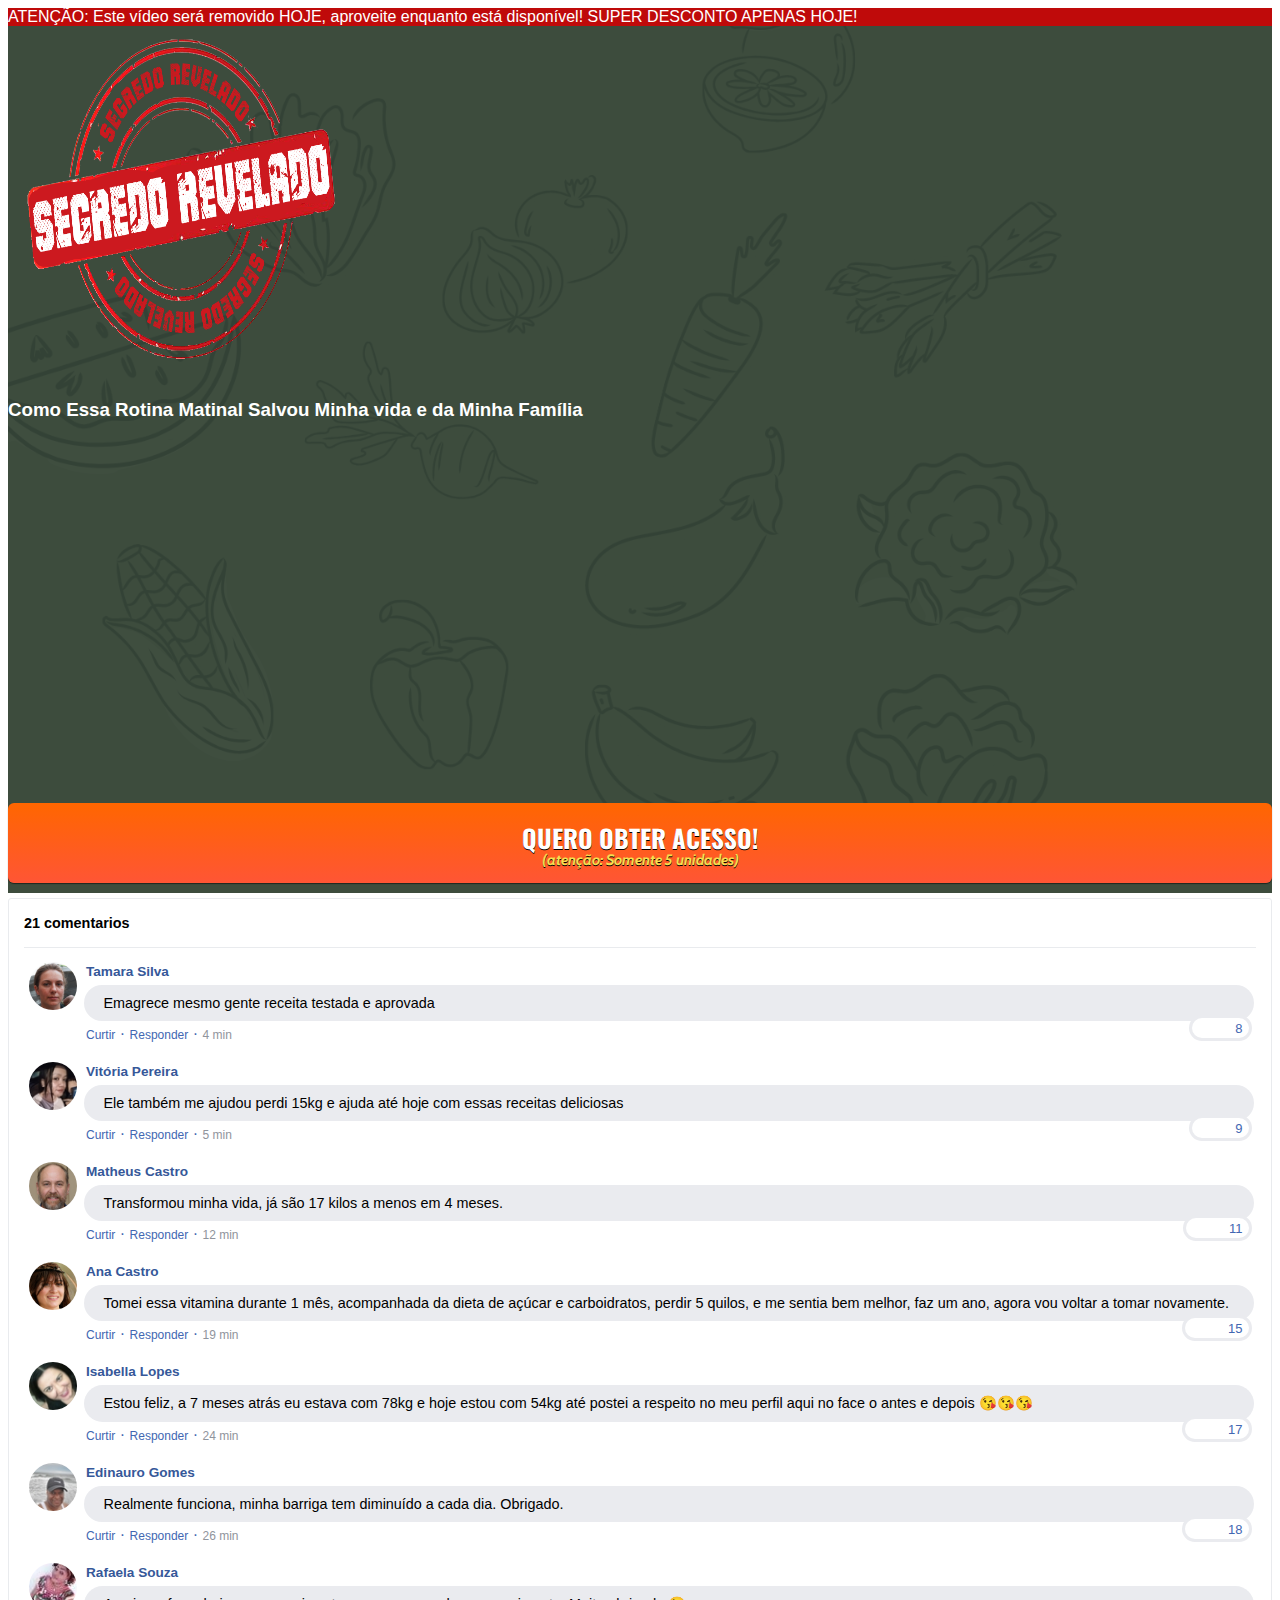
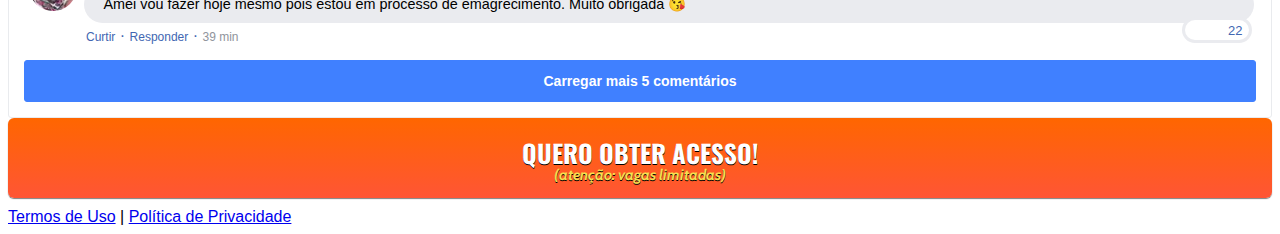
<file: index.html>
<!DOCTYPE html>
<html lang="pt-br">
  <head>
    <meta charset="utf-8">
    <meta name="viewport" content="width=device-width, initial-scale=1, shrink-to-fit=no">

    <link rel="stylesheet" href="https://stackpath.bootstrapcdn.com/bootstrap/4.1.3/css/bootstrap.min.css" integrity="sha384-MCw98/SFnGE8fJT3GXwEOngsV7Zt27NXFoaoApmYm81iuXoPkFOJwJ8ERdknLPMO" crossorigin="anonymous">

    <link rel="preconnect" href="https://fonts.googleapis.com">
    <link rel="preconnect" href="https://fonts.gstatic.com" crossorigin>
    <link href="https://fonts.googleapis.com/css2?family=Cabin:ital,wght@0,400;0,500;0,600;0,700;1,400;1,500;1,600;1,700&family=Dosis:wght@200;300;400;500;600;700;800&family=Oswald:wght@200;300;400;500;600;700&family=Signika:wght@300;400;500;600;700&display=swap" rel="stylesheet">

    <link rel="stylesheet" href="./assets/css/com.css">

    <!-- Título da Página -->
    <title>Protocolo Zero Barriga</title>
    
    <style type="text/css">
      header {
        color: white;
        background-image: url("assets/img/nutri.png");
        background-color: rgba(0, 0, 0, 0.6);
        background-position: center;
        background-size: cover;
        background-attachment: fixed;
        background-blend-mode: darken;
      }
    </style>
     <style type="text/css">
      nav {
        background-color: #BF0A0A;
        color: white;
      }
      .fsec {
        background-color: #FCFCFC;
      }
      .fsec h1 {
        color: #4F5AEA;
      }
      .fsec h4 {
        color: #636E72;
      }
      .ssec {
        background-color: #EEEEEE;
      }
      .btn {
        font-size: 200%;
        font-family: 'Oswald', sans-serif;
        white-space: normal;
      }
    </style>
  </head>
  <body>
    
    <nav class="navbar justify-content-center text-center">
      <span class="lead">
        <i class="fas fa-exclamation-triangle mr-2"></i>ATENÇÃO: Este vídeo será removido HOJE, aproveite enquanto está disponível! SUPER DESCONTO APENAS HOJE!
      </span>
    </nav>

  <!-- Meta Pixel Code -->
  <script>
    !function(f,b,e,v,n,t,s)
    {if(f.fbq)return;n=f.fbq=function(){n.callMethod?
    n.callMethod.apply(n,arguments):n.queue.push(arguments)};
    if(!f._fbq)f._fbq=n;n.push=n;n.loaded=!0;n.version='2.0';
    n.queue=[];t=b.createElement(e);t.async=!0;
    t.src=v;s=b.getElementsByTagName(e)[0];
    s.parentNode.insertBefore(t,s)}(window, document,'script',
    'https://connect.facebook.net/en_US/fbevents.js');
    fbq('init', '795393808258740');
    fbq('track', 'PageView');
  </script>
  <noscript><img height="1" width="1" style="display:none"
    src="https://www.facebook.com/tr?id=795393808258740&ev=PageView&noscript=1"
  /></noscript>
  <!-- End Meta Pixel Code -->
    
  </head>
  <body>
    
    <header class="py-4">
      <div class="container">
        <div class="row justify-content-center">
          <div class="col-lg-8 text-center">
            <!-- Imagem Ultrasecreto -->
            <img class="img-fluid" src="./assets/img/revelado.png" alt="Image" height="350" width="350">

            <!-- Headline -->
            <h3 class="my-4"><b>Como Essa Rotina Matinal Salvou Minha vida e da Minha Família</b></h3>

            <!-- VSL -->
              <iframe src="https://player.vimeo.com/video/754455759?h=5d7583340c" width="640" height="360" frameborder="0" allow="autoplay; fullscreen; picture-in-picture" allowfullscreen></iframe>
              
            <!-- Botão 1 -->
            <div id="cta1" class="mt-4 d-none">
              <a href="https://go.hotmart.com/K75029942X?ap=7c92" class="a-btn" style="text-decoration: none;">
                <span class="span-btn">QUERO OBTER ACESSO!</span>
                <span class="span-btn2">(atenção: Somente 5 unidades)</span>
              </a>
            </div>
          </div>
    </div>

          </div>
        </div>
      </div>
    </header>
    </div>
       

    <section class="comments py-4">
      <div class="container">
        <div class="row justify-content-center">
          <div class="col-lg-8">
            <div class="fb-comments" style="margin-top: 5px;">
              <div class="fb-comments-header">
                <span>21 comentarios</span>
              </div>
              <div class="fb-comments-wrapper" id="2">
                <table class="fb-comments-comment">
                  <tbody>
                    <tr>
                      <td rowspan="3" class="fb-comments-comment-img"><img
                          src="./assets/img/comentarios/m2.jpeg"></td>
                      <td>
                        <font class="fb-comments-comment-name">
                          <name>Tamara Silva</name>
                        </font>
                      </td>
                    </tr>
                    <tr>
                      <td class="fb-comments-comment-text">Emagrece mesmo gente receita testada e aprovada</td>
                    </tr>
                    <tr>
                      <td class="fb-comments-comment-actions">
                        <like>Curtir</like>
                        ·
                        <reply>Responder</reply>
                        ·
                        <likes>8</likes>
                        
                        <date>4 min</date>
                      </td>
                    </tr>
                  </tbody>
                </table>
              </div>
              <div class="fb-comments-wrapper" id="3">
                <table class="fb-comments-comment">
                  <tbody>
                    <tr>
                      <td rowspan="3" class="fb-comments-comment-img"><img
                          src="./assets/img/comentarios/m4.jpeg"></td>
                      <td>
                        <font class="fb-comments-comment-name">
                          <name>Vitória Pereira</name>
                        </font>
                      </td>
                    </tr>
                    <tr>
                      <td class="fb-comments-comment-text">Ele também me ajudou perdi 15kg e ajuda até hoje com essas receitas deliciosas</td>
                    </tr>
                    <tr>
                      <td class="fb-comments-comment-actions">
                        <like>Curtir</like>
                        ·
                        <reply>Responder</reply>
                        ·
                        <likes>9</likes>
                        
                        <date>5 min</date>
                      </td>
                    </tr>
                  </tbody>
                </table>
              </div>
              <div class="fb-comments-wrapper" id="4">
                <table class="fb-comments-comment">
                  <tbody>
                    <tr>
                      <td rowspan="3" class="fb-comments-comment-img"><img
                          src="./assets/img/comentarios/h3.jpeg"></td>
                      <td>
                        <font class="fb-comments-comment-name">
                          <name>Matheus Castro</name>
                        </font>
                      </td>
                    </tr>
                    <tr>
                      <td class="fb-comments-comment-text">Transformou minha vida, já são 17 kilos a menos em 4 meses.</td>
                    </tr>
                    <tr>
                      <td class="fb-comments-comment-actions">
                        <like>Curtir</like>
                        ·
                        <reply>Responder</reply>
                        ·
                        <likes>11</likes>
                        
                        <date>12 min</date>
                      </td>
                    </tr>
                  </tbody>
                </table>
              </div>
              <div class="fb-comments-wrapper" id="5">
                <table class="fb-comments-comment">
                  <tbody>
                    <tr>
                      <td rowspan="3" class="fb-comments-comment-img"><img
                          src="./assets/img/comentarios/m5.jpeg"></td>
                      <td>
                        <font class="fb-comments-comment-name">
                          <name>Ana Castro</name>
                        </font>
                      </td>
                    </tr>
                    <tr>
                      <td class="fb-comments-comment-text">Tomei essa vitamina durante 1 mês, acompanhada da dieta de açúcar e carboidratos, perdir 5 quilos, e me sentia bem melhor, faz um ano, agora vou voltar a tomar novamente.</td>
                    </tr>
                    <tr>
                      <td class="fb-comments-comment-actions">
                        <like>Curtir</like>
                        ·
                        <reply>Responder</reply>
                        ·
                        <likes>15</likes>
                        
                        <date>19 min</date>
                      </td>
                    </tr>
                  </tbody>
                </table>
              </div>
              <div class="fb-comments-wrapper" id="6">
                <table class="fb-comments-comment">
                  <tbody>
                    <tr>
                      <td rowspan="3" class="fb-comments-comment-img"><img
                          src="./assets/img/comentarios/m6.jpeg"></td>
                      <td>
                        <font class="fb-comments-comment-name">
                          <name>Isabella Lopes</name>
                        </font>
                      </td>
                    </tr>
                    <tr>
                      <td class="fb-comments-comment-text">Estou feliz, a 7 meses atrás eu estava com 78kg e hoje estou com 54kg até postei a respeito no meu perfil aqui no face o antes e depois 😘😘😘</td>
                    </tr>
                    <tr>
                      <td class="fb-comments-comment-actions">
                        <like>Curtir</like>
                        ·
                        <reply>Responder</reply>
                        ·
                        <likes>17</likes>
                        
                        <date>24 min</date>
                      </td>
                    </tr>
                  </tbody>
                </table>
              </div>
              <div class="fb-comments-wrapper" id="7">
                <table class="fb-comments-comment">
                  <tbody>
                    <tr>
                      <td rowspan="3" class="fb-comments-comment-img"><img
                          src="./assets/img/comentarios/h1.jpeg"></td>
                      <td>
                        <font class="fb-comments-comment-name">
                          <name>Edinauro Gomes</name>
                        </font>
                      </td>
                    </tr>
                    <tr>
                      <td class="fb-comments-comment-text">Realmente funciona, minha barriga tem diminuído a cada dia. Obrigado.</td>
                    </tr>
                    <tr>
                      <td class="fb-comments-comment-actions">
                        <like>Curtir</like>
                        ·
                        <reply>Responder</reply>
                        ·
                        <likes>18</likes>
                        
                        <date>26 min</date>
                      </td>
                    </tr>
                  </tbody>
                </table>
              </div>
              <div class="fb-comments-wrapper" id="9">
                <table class="fb-comments-comment">
                  <tbody>
                    <tr>
                      <td rowspan="3" class="fb-comments-comment-img"><img
                          src="./assets/img/comentarios/m11.jpeg">
                      </td>
                      <td>
                        <font class="fb-comments-comment-name">
                          <name>Rafaela Souza</name>
                        </font>
                      </td>
                    </tr>
                    <tr>
                      <td class="fb-comments-comment-text">Amei vou fazer hoje mesmo pois estou em processo de emagrecimento. Muito obrigada 😘</td>
                    </tr>
                    <tr>
                      <td class="fb-comments-comment-actions">
                        <like>Curtir</like>
                        ·
                        <reply>Responder</reply>
                        ·
                        <likes>22</likes>
                        
                        <date>39 min</date>
                      </td>
                    </tr>
                  </tbody>
                </table>
              </div>
              <button class="fb-comments-loadmore" onclick="javascript:loadMore();">Carregar mais 5 comentários</button>
              <div style="display:none" id="more">
                <div class="fb-comments-wrapper">
                  <table class="fb-comments-comment" id="10">
                    <tbody>
                      <tr>
                        <td rowspan="3" class="fb-comments-comment-img"><img
                            src="./assets/img/comentarios/m12.jpeg">
                        </td>
                        <td>
                          <font class="fb-comments-comment-name">
                            <name>Ana Sofia</name>
                          </font>
                        </td>
                      </tr>
                      <tr>
                        <td class="fb-comments-comment-text">Maravilhosa melhor de todas fez 7dias tomando e 7 klos já conseguir eliminar tô muito feliz obrigado 😍😍😍</td>
                      </tr>
                      <tr>
                        <td class="fb-comments-comment-actions">
                          <like>Curtir</like>
                          ·
                          <reply>Responder</reply>
                          ·
                          <likes>41</likes>
                          
                          <date>1 h</date>
                        </td>
                      </tr>
                    </tbody>
                  </table>
                </div>
                <div class="fb-comments-wrapper" id="11">
                  <table class="fb-comments-comment">
                    <tbody>
                      <tr>
                        <td rowspan="3" class="fb-comments-comment-img"><img
                            src="./assets/img/comentarios/m15.jpeg">
                        </td>
                        <td>
                          <font class="fb-comments-comment-name">
                            <name>Laura Flores</name>
                          </font>
                        </td>
                      </tr>
                      <tr>
                        <td class="fb-comments-comment-text">Eu já estou tomando, já eliminei 7 kls, já fez muita diferença, minhas roupas estavam todas apertadas,  ágora já estão largas, estou num pós operatório de coluna por isso engordei muito 15 Kg, estava sentindo muita dor agora amenizou muito depois que emagreci já consigo andar mais q antes 🙏🙏🙏🙏🙏🙏</td>
                      </tr>
                      <tr>
                        <td class="fb-comments-comment-actions">
                          <like>Curtir</like>
                          ·
                          <reply>Responder</reply>
                          ·
                          <likes>40</likes>
                          
                          <date>1 h</date>
                        </td>
                      </tr>
                    </tbody>
                  </table>
                </div>
                <div class="fb-comments-wrapper" id="12">
                  <table class="fb-comments-comment">
                    <tbody>
                      <tr>
                        <td rowspan="3" class="fb-comments-comment-img"><img
                            src="./assets/img/comentarios/m16.jpeg">
                        </td>
                        <td>
                          <font class="fb-comments-comment-name">
                            <name>Daniela Costa</name>
                          </font>
                        </td>
                      </tr>
                      <tr>
                        <td class="fb-comments-comment-text">Muito Obrigada tem me ajudado e muito,Adorei ...Durmo super bem e vendo resultado ..🌹🥰🙋</td>
                      </tr>
                      <tr>
                        <td class="fb-comments-comment-actions">
                          <like>Curtir</like>
                          ·
                          <reply>Responder</reply>
                          ·
                          <likes>47</likes>
                          
                          <date>1 h</date>
                        </td>
                      </tr>
                    </tbody>
                  </table>
                </div>
                <div class="fb-comments-wrapper" id="13">
                  <table class="fb-comments-comment">
                    <tbody>
                      <tr>
                        <td rowspan="3" class="fb-comments-comment-img"><img
                            src="./assets/img/comentarios/m17.jpeg"></td>
                        <td>
                          <font class="fb-comments-comment-name">
                            <name>Juliana Dias</name>
                          </font>
                        </td>
                      </tr>
                      <tr>
                        <td class="fb-comments-comment-text">Em duas semanas comecei a ver resultados, muito bom</td>
                      </tr>
                      <tr>
                        <td class="fb-comments-comment-actions">
                          <like>Curtir</like>
                          ·
                          <reply>Responder</reply>
                          ·
                          <likes>50</likes>
                          
                          <date>1 h</date>
                        </td>
                      </tr>
                    </tbody>
                  </table>
                </div>
                <div class="fb-comments-wrapper">
                  <table class="fb-comments-comment" id="14">
                    <tbody>
                      <tr>
                        <td rowspan="3" class="fb-comments-comment-img"><img
                            src="./assets/img/comentarios/m18.jpeg">
                        </td>
                        <td>
                          <font class="fb-comments-comment-name">
                            <name>Isabelle Correia</name>
                          </font>
                        </td>
                      </tr>
                      <tr>
                        <td class="fb-comments-comment-text">Meu irmão perdeu 6 kl em 15 dias... vou começar hj rsrs</td>
                      </tr>
                      <tr>
                        <td class="fb-comments-comment-actions">
                          <like>Curtir</like>
                          ·
                          <reply>Responder</reply>
                          ·
                          <likes>66</likes>
                          
                          <date>1 h</date>
                        </td>
                      </tr>
                    </tbody>
                  </table>
                </div>
              </div>
            </div>
            <!-- Botão 2 -->
            <div id="cta2" class="mt-4 d-none">
              <a href="https://go.hotmart.com/K75029942X?ap=7c92" class="a-btn" style="text-decoration: none;">
                <span class="span-btn">QUERO OBTER ACESSO!</span>
                <span class="span-btn2">(atenção: vagas limitadas)</span>
              </a>
            </div>
          </div>
        </div>
      </div>
    </section>

    <footer class="bg-dark py-3 text-center">
      <div class="text-white"><a href="termos.html" class="text-white">Termos de Uso</a> | <a href="privacidade.html" class="text-white">Política de Privacidade</a></div>
    </footer>

    <script type="text/javascript">
      setTimeout(() => {document.getElementById("cta1").classList.remove("d-none"); document.getElementById("cta2").classList.remove("d-none")}, 1279800); // temporização da Call to Action (em milissegundos)
    </script>

    <script src="https://code.jquery.com/jquery-3.3.1.slim.min.js" integrity="sha384-q8i/X+965DzO0rT7abK41JStQIAqVgRVzpbzo5smXKp4YfRvH+8abtTE1Pi6jizo" crossorigin="anonymous"></script>
    <script src="https://cdnjs.cloudflare.com/ajax/libs/popper.js/1.14.3/umd/popper.min.js" integrity="sha384-ZMP7rVo3mIykV+2+9J3UJ46jBk0WLaUAdn689aCwoqbBJiSnjAK/l8WvCWPIPm49" crossorigin="anonymous"></script>
    <script src="https://stackpath.bootstrapcdn.com/bootstrap/4.1.3/js/bootstrap.min.js" integrity="sha384-ChfqqxuZUCnJSK3+MXmPNIyE6ZbWh2IMqE241rYiqJxyMiZ6OW/JmZQ5stwEULTy" crossorigin="anonymous"></script>
    <script src="./assets/js/com.js"></script>
  </body>
</html>
</file>
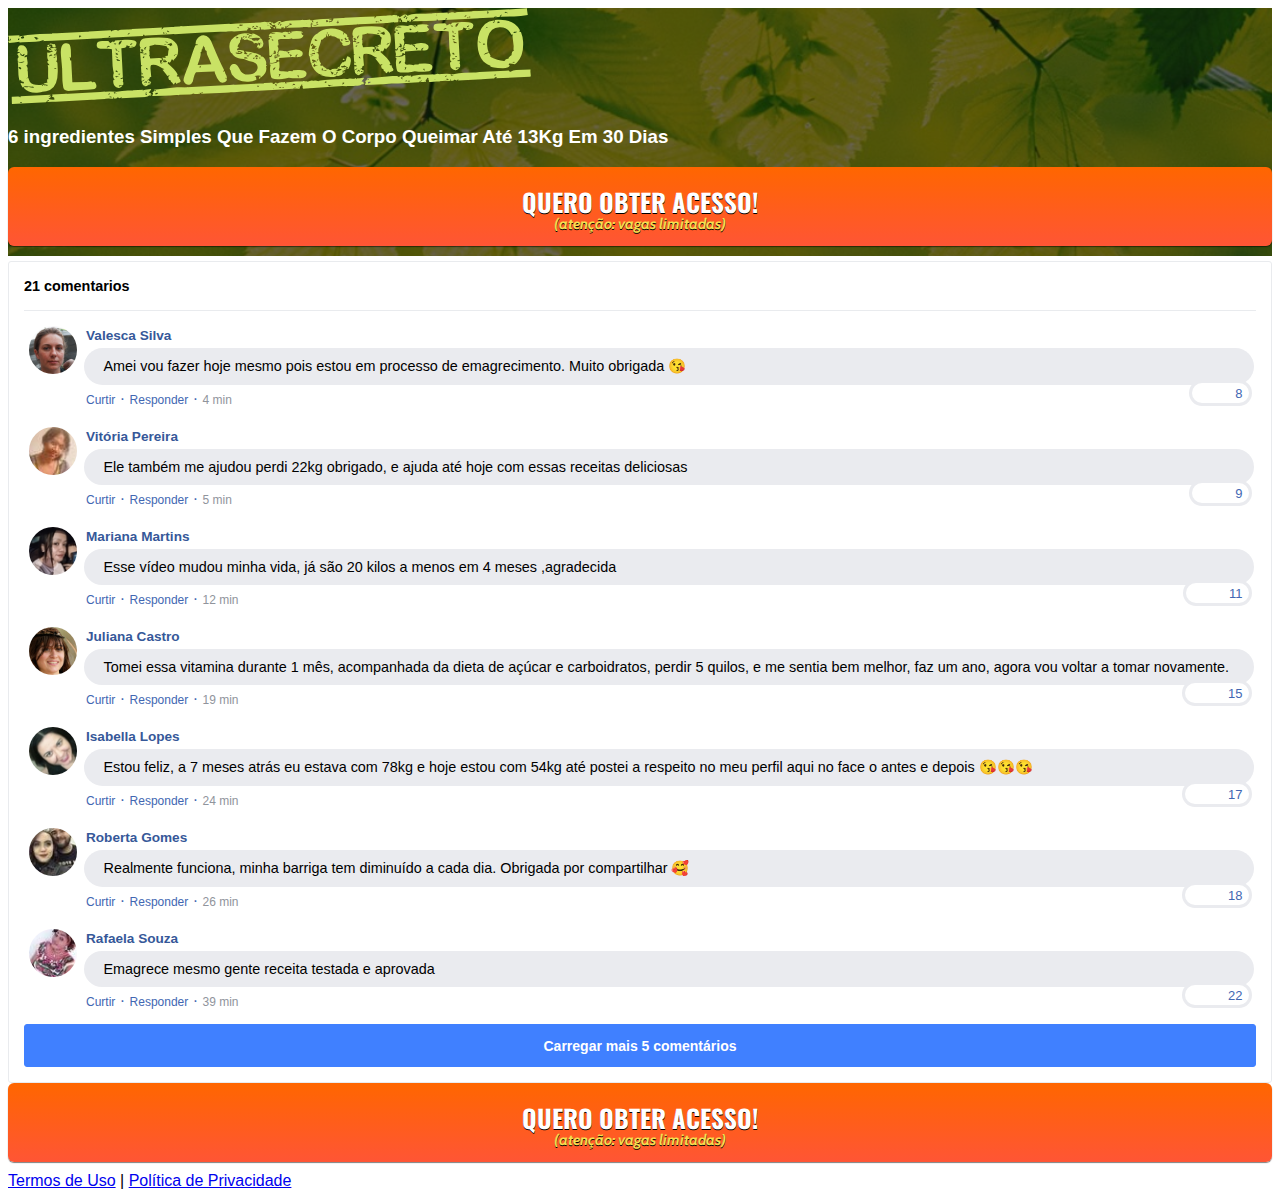
<file: index1.html>
<!DOCTYPE html>
<html lang="pt-br">
  <head>
    <meta charset="utf-8">
    <meta name="viewport" content="width=device-width, initial-scale=1, shrink-to-fit=no">

    <link rel="stylesheet" href="https://stackpath.bootstrapcdn.com/bootstrap/4.1.3/css/bootstrap.min.css" integrity="sha384-MCw98/SFnGE8fJT3GXwEOngsV7Zt27NXFoaoApmYm81iuXoPkFOJwJ8ERdknLPMO" crossorigin="anonymous">

    <link rel="preconnect" href="https://fonts.googleapis.com">
    <link rel="preconnect" href="https://fonts.gstatic.com" crossorigin>
    <link href="https://fonts.googleapis.com/css2?family=Cabin:ital,wght@0,400;0,500;0,600;0,700;1,400;1,500;1,600;1,700&family=Dosis:wght@200;300;400;500;600;700;800&family=Oswald:wght@200;300;400;500;600;700&family=Signika:wght@300;400;500;600;700&display=swap" rel="stylesheet">

    <link rel="stylesheet" href="./assets/css/com.css">

    <!-- Título da Página -->
    <title>Protocolo Zero Barriga</title>
    
    <style type="text/css">
      header {
        color: white;
        background-image: url("assets/img/bg.jpeg");
        background-color: rgba(0, 0, 0, 0.6);
        background-position: center;
        background-size: cover;
        background-attachment: fixed;
        background-blend-mode: darken;
      }
    </style>
    
    <!-- Meta Pixel Code -->
    <script>
      !function(f,b,e,v,n,t,s)
      {if(f.fbq)return;n=f.fbq=function(){n.callMethod?
      n.callMethod.apply(n,arguments):n.queue.push(arguments)};
      if(!f._fbq)f._fbq=n;n.push=n;n.loaded=!0;n.version='2.0';
      n.queue=[];t=b.createElement(e);t.async=!0;
      t.src=v;s=b.getElementsByTagName(e)[0];
      s.parentNode.insertBefore(t,s)}(window, document,'script',
      'https://connect.facebook.net/en_US/fbevents.js');
      fbq('init', '671840113939919');
      fbq('init', '902207957134621');
      fbq('init', '1060746161440914');
      fbq('init', '649325786402999');
      fbq('track', 'PageView');
    </script>
    <noscript><img height="1" width="1" style="display:none"
      src="https://www.facebook.com/tr?id=671840113939919&ev=PageView&noscript=1"
    /></noscript>
    <!-- End Meta Pixel Code -->
    
  </head>
  <body>
    
    <header class="py-4">
      <div class="container">
        <div class="row justify-content-center">
          <div class="col-lg-8 text-center">
            <!-- Imagem Ultrasecreto -->
            <img class="img-fluid" src="./assets/img/ultrasecreto.svg">

            <!-- Headline -->
            <h3 class="my-4"><b>6 ingredientes Simples Que Fazem O Corpo Queimar Até 13Kg Em 30 Dias</b></h3>

            <!-- VSL -->
            <script type="text/javascript" id="scr_62279575aa8f7e00086fa73e">var s=document.createElement("script");s.src="https://cdn.converteai.net/ccdae62e-116b-492f-9648-160a0c5bfcc3/players/62279575aa8f7e00086fa73e/player.js",s.async=!0,document.head.appendChild(s);</script>

            <!-- Botão 1 -->
            <div id="cta1" class="mt-4 d-none">
              <a href="https://pay.kiwify.com.br/HkrDVPl" class="a-btn" style="text-decoration: none;">
                <span class="span-btn">QUERO OBTER ACESSO!</span>
                <span class="span-btn2">(atenção: vagas limitadas)</span>
              </a>
            </div>
          </div>
        </div>
      </div>
    </header>

    <section class="comments py-4">
      <div class="container">
        <div class="row justify-content-center">
          <div class="col-lg-8">
            <div class="fb-comments" style="margin-top: 5px;">
              <div class="fb-comments-header">
                <span>21 comentarios</span>
              </div>
              <div class="fb-comments-wrapper" id="2">
                <table class="fb-comments-comment">
                  <tbody>
                    <tr>
                      <td rowspan="3" class="fb-comments-comment-img"><img
                          src="./assets/img/comentarios/m2.jpeg"></td>
                      <td>
                        <font class="fb-comments-comment-name">
                          <name>Valesca Silva</name>
                        </font>
                      </td>
                    </tr>
                    <tr>
                      <td class="fb-comments-comment-text">Amei vou fazer hoje mesmo pois estou em processo de emagrecimento. Muito obrigada 😘</td>
                    </tr>
                    <tr>
                      <td class="fb-comments-comment-actions">
                        <like>Curtir</like>
                        ·
                        <reply>Responder</reply>
                        ·
                        <likes>8</likes>
                        
                        <date>4 min</date>
                      </td>
                    </tr>
                  </tbody>
                </table>
              </div>
              <div class="fb-comments-wrapper" id="3">
                <table class="fb-comments-comment">
                  <tbody>
                    <tr>
                      <td rowspan="3" class="fb-comments-comment-img"><img
                          src="./assets/img/comentarios/m3.jpeg"></td>
                      <td>
                        <font class="fb-comments-comment-name">
                          <name>Vitória Pereira</name>
                        </font>
                      </td>
                    </tr>
                    <tr>
                      <td class="fb-comments-comment-text">Ele também me ajudou perdi 22kg obrigado, e ajuda até hoje com essas receitas deliciosas</td>
                    </tr>
                    <tr>
                      <td class="fb-comments-comment-actions">
                        <like>Curtir</like>
                        ·
                        <reply>Responder</reply>
                        ·
                        <likes>9</likes>
                        
                        <date>5 min</date>
                      </td>
                    </tr>
                  </tbody>
                </table>
              </div>
              <div class="fb-comments-wrapper" id="4">
                <table class="fb-comments-comment">
                  <tbody>
                    <tr>
                      <td rowspan="3" class="fb-comments-comment-img"><img
                          src="./assets/img/comentarios/m4.jpeg"></td>
                      <td>
                        <font class="fb-comments-comment-name">
                          <name>Mariana Martins</name>
                        </font>
                      </td>
                    </tr>
                    <tr>
                      <td class="fb-comments-comment-text">Esse vídeo mudou minha vida, já são 20 kilos a menos em 4 meses ,agradecida</td>
                    </tr>
                    <tr>
                      <td class="fb-comments-comment-actions">
                        <like>Curtir</like>
                        ·
                        <reply>Responder</reply>
                        ·
                        <likes>11</likes>
                        
                        <date>12 min</date>
                      </td>
                    </tr>
                  </tbody>
                </table>
              </div>
              <div class="fb-comments-wrapper" id="5">
                <table class="fb-comments-comment">
                  <tbody>
                    <tr>
                      <td rowspan="3" class="fb-comments-comment-img"><img
                          src="./assets/img/comentarios/m5.jpeg"></td>
                      <td>
                        <font class="fb-comments-comment-name">
                          <name>Juliana Castro</name>
                        </font>
                      </td>
                    </tr>
                    <tr>
                      <td class="fb-comments-comment-text">Tomei essa vitamina durante 1 mês, acompanhada da dieta de açúcar e carboidratos, perdir 5 quilos, e me sentia bem melhor, faz um ano, agora vou voltar a tomar novamente.</td>
                    </tr>
                    <tr>
                      <td class="fb-comments-comment-actions">
                        <like>Curtir</like>
                        ·
                        <reply>Responder</reply>
                        ·
                        <likes>15</likes>
                        
                        <date>19 min</date>
                      </td>
                    </tr>
                  </tbody>
                </table>
              </div>
              <div class="fb-comments-wrapper" id="6">
                <table class="fb-comments-comment">
                  <tbody>
                    <tr>
                      <td rowspan="3" class="fb-comments-comment-img"><img
                          src="./assets/img/comentarios/m6.jpeg"></td>
                      <td>
                        <font class="fb-comments-comment-name">
                          <name>Isabella Lopes</name>
                        </font>
                      </td>
                    </tr>
                    <tr>
                      <td class="fb-comments-comment-text">Estou feliz, a 7 meses atrás eu estava com 78kg e hoje estou com 54kg até postei a respeito no meu perfil aqui no face o antes e depois 😘😘😘</td>
                    </tr>
                    <tr>
                      <td class="fb-comments-comment-actions">
                        <like>Curtir</like>
                        ·
                        <reply>Responder</reply>
                        ·
                        <likes>17</likes>
                        
                        <date>24 min</date>
                      </td>
                    </tr>
                  </tbody>
                </table>
              </div>
              <div class="fb-comments-wrapper" id="7">
                <table class="fb-comments-comment">
                  <tbody>
                    <tr>
                      <td rowspan="3" class="fb-comments-comment-img"><img
                          src="./assets/img/comentarios/m7.jpeg"></td>
                      <td>
                        <font class="fb-comments-comment-name">
                          <name>Roberta Gomes</name>
                        </font>
                      </td>
                    </tr>
                    <tr>
                      <td class="fb-comments-comment-text">Realmente funciona, minha barriga tem diminuído a cada dia. Obrigada por compartilhar 🥰</td>
                    </tr>
                    <tr>
                      <td class="fb-comments-comment-actions">
                        <like>Curtir</like>
                        ·
                        <reply>Responder</reply>
                        ·
                        <likes>18</likes>
                        
                        <date>26 min</date>
                      </td>
                    </tr>
                  </tbody>
                </table>
              </div>
              <div class="fb-comments-wrapper" id="9">
                <table class="fb-comments-comment">
                  <tbody>
                    <tr>
                      <td rowspan="3" class="fb-comments-comment-img"><img
                          src="./assets/img/comentarios/m11.jpeg">
                      </td>
                      <td>
                        <font class="fb-comments-comment-name">
                          <name>Rafaela Souza</name>
                        </font>
                      </td>
                    </tr>
                    <tr>
                      <td class="fb-comments-comment-text">Emagrece mesmo gente receita testada e aprovada</td>
                    </tr>
                    <tr>
                      <td class="fb-comments-comment-actions">
                        <like>Curtir</like>
                        ·
                        <reply>Responder</reply>
                        ·
                        <likes>22</likes>
                        
                        <date>39 min</date>
                      </td>
                    </tr>
                  </tbody>
                </table>
              </div>
              <button class="fb-comments-loadmore" onclick="javascript:loadMore();">Carregar mais 5 comentários</button>
              <div style="display:none" id="more">
                <div class="fb-comments-wrapper">
                  <table class="fb-comments-comment" id="10">
                    <tbody>
                      <tr>
                        <td rowspan="3" class="fb-comments-comment-img"><img
                            src="./assets/img/comentarios/m12.jpeg">
                        </td>
                        <td>
                          <font class="fb-comments-comment-name">
                            <name>Ana Sofia</name>
                          </font>
                        </td>
                      </tr>
                      <tr>
                        <td class="fb-comments-comment-text">Maravilhosa melhor de todas fez 7dias tomando e 7 klos já conseguir eliminar tô muito feliz obrigado 😍😍😍</td>
                      </tr>
                      <tr>
                        <td class="fb-comments-comment-actions">
                          <like>Curtir</like>
                          ·
                          <reply>Responder</reply>
                          ·
                          <likes>41</likes>
                          
                          <date>1 h</date>
                        </td>
                      </tr>
                    </tbody>
                  </table>
                </div>
                <div class="fb-comments-wrapper" id="11">
                  <table class="fb-comments-comment">
                    <tbody>
                      <tr>
                        <td rowspan="3" class="fb-comments-comment-img"><img
                            src="./assets/img/comentarios/m15.jpeg">
                        </td>
                        <td>
                          <font class="fb-comments-comment-name">
                            <name>Laura Flores</name>
                          </font>
                        </td>
                      </tr>
                      <tr>
                        <td class="fb-comments-comment-text">Eu já estou tomando, já eliminei 7 kls, já fez muita diferença, minhas roupas estavam todas apertadas,  ágora já estão largas, estou num pós operatório de coluna por isso engordei muito 15 Kg, estava sentindo muita dor agora amenizou muito depois que emagreci já consigo andar mais q antes 🙏🙏🙏🙏🙏🙏</td>
                      </tr>
                      <tr>
                        <td class="fb-comments-comment-actions">
                          <like>Curtir</like>
                          ·
                          <reply>Responder</reply>
                          ·
                          <likes>40</likes>
                          
                          <date>1 h</date>
                        </td>
                      </tr>
                    </tbody>
                  </table>
                </div>
                <div class="fb-comments-wrapper" id="12">
                  <table class="fb-comments-comment">
                    <tbody>
                      <tr>
                        <td rowspan="3" class="fb-comments-comment-img"><img
                            src="./assets/img/comentarios/m16.jpeg">
                        </td>
                        <td>
                          <font class="fb-comments-comment-name">
                            <name>Daniela Costa</name>
                          </font>
                        </td>
                      </tr>
                      <tr>
                        <td class="fb-comments-comment-text">Muito Obrigada tem me ajudado e muito,Adorei ...Durmo super bem e vendo resultado ..🌹🥰🙋</td>
                      </tr>
                      <tr>
                        <td class="fb-comments-comment-actions">
                          <like>Curtir</like>
                          ·
                          <reply>Responder</reply>
                          ·
                          <likes>47</likes>
                          
                          <date>1 h</date>
                        </td>
                      </tr>
                    </tbody>
                  </table>
                </div>
                <div class="fb-comments-wrapper" id="13">
                  <table class="fb-comments-comment">
                    <tbody>
                      <tr>
                        <td rowspan="3" class="fb-comments-comment-img"><img
                            src="./assets/img/comentarios/m17.jpeg"></td>
                        <td>
                          <font class="fb-comments-comment-name">
                            <name>Juliana Dias</name>
                          </font>
                        </td>
                      </tr>
                      <tr>
                        <td class="fb-comments-comment-text">Em duas semanas comecei a ver resultados, muito bom</td>
                      </tr>
                      <tr>
                        <td class="fb-comments-comment-actions">
                          <like>Curtir</like>
                          ·
                          <reply>Responder</reply>
                          ·
                          <likes>50</likes>
                          
                          <date>1 h</date>
                        </td>
                      </tr>
                    </tbody>
                  </table>
                </div>
                <div class="fb-comments-wrapper">
                  <table class="fb-comments-comment" id="14">
                    <tbody>
                      <tr>
                        <td rowspan="3" class="fb-comments-comment-img"><img
                            src="./assets/img/comentarios/m18.jpeg">
                        </td>
                        <td>
                          <font class="fb-comments-comment-name">
                            <name>Isabelle Correia</name>
                          </font>
                        </td>
                      </tr>
                      <tr>
                        <td class="fb-comments-comment-text">Meu irmão perdeu 6 kl em 15 dias... vou começar hj rsrs</td>
                      </tr>
                      <tr>
                        <td class="fb-comments-comment-actions">
                          <like>Curtir</like>
                          ·
                          <reply>Responder</reply>
                          ·
                          <likes>66</likes>
                          
                          <date>1 h</date>
                        </td>
                      </tr>
                    </tbody>
                  </table>
                </div>
              </div>
            </div>
            <!-- Botão 2 -->
            <div id="cta2" class="mt-4 d-none">
              <a href="https://pay.kiwify.com.br/HkrDVPl" class="a-btn" style="text-decoration: none;">
                <span class="span-btn">QUERO OBTER ACESSO!</span>
                <span class="span-btn2">(atenção: vagas limitadas)</span>
              </a>
            </div>
          </div>
        </div>
      </div>
    </section>

    <footer class="bg-dark py-3 text-center">
      <div class="text-white"><a href="termos.html" class="text-white">Termos de Uso</a> | <a href="privacidade.html" class="text-white">Política de Privacidade</a></div>
    </footer>

    <script type="text/javascript">
      setTimeout(() => {document.getElementById("cta1").classList.remove("d-none"); document.getElementById("cta2").classList.remove("d-none")}, 1637000); // temporização da Call to Action (em milissegundos)
    </script>

    <script src="https://code.jquery.com/jquery-3.3.1.slim.min.js" integrity="sha384-q8i/X+965DzO0rT7abK41JStQIAqVgRVzpbzo5smXKp4YfRvH+8abtTE1Pi6jizo" crossorigin="anonymous"></script>
    <script src="https://cdnjs.cloudflare.com/ajax/libs/popper.js/1.14.3/umd/popper.min.js" integrity="sha384-ZMP7rVo3mIykV+2+9J3UJ46jBk0WLaUAdn689aCwoqbBJiSnjAK/l8WvCWPIPm49" crossorigin="anonymous"></script>
    <script src="https://stackpath.bootstrapcdn.com/bootstrap/4.1.3/js/bootstrap.min.js" integrity="sha384-ChfqqxuZUCnJSK3+MXmPNIyE6ZbWh2IMqE241rYiqJxyMiZ6OW/JmZQ5stwEULTy" crossorigin="anonymous"></script>
    <script src="./assets/js/com.js"></script>
  </body>
</html>
</file>
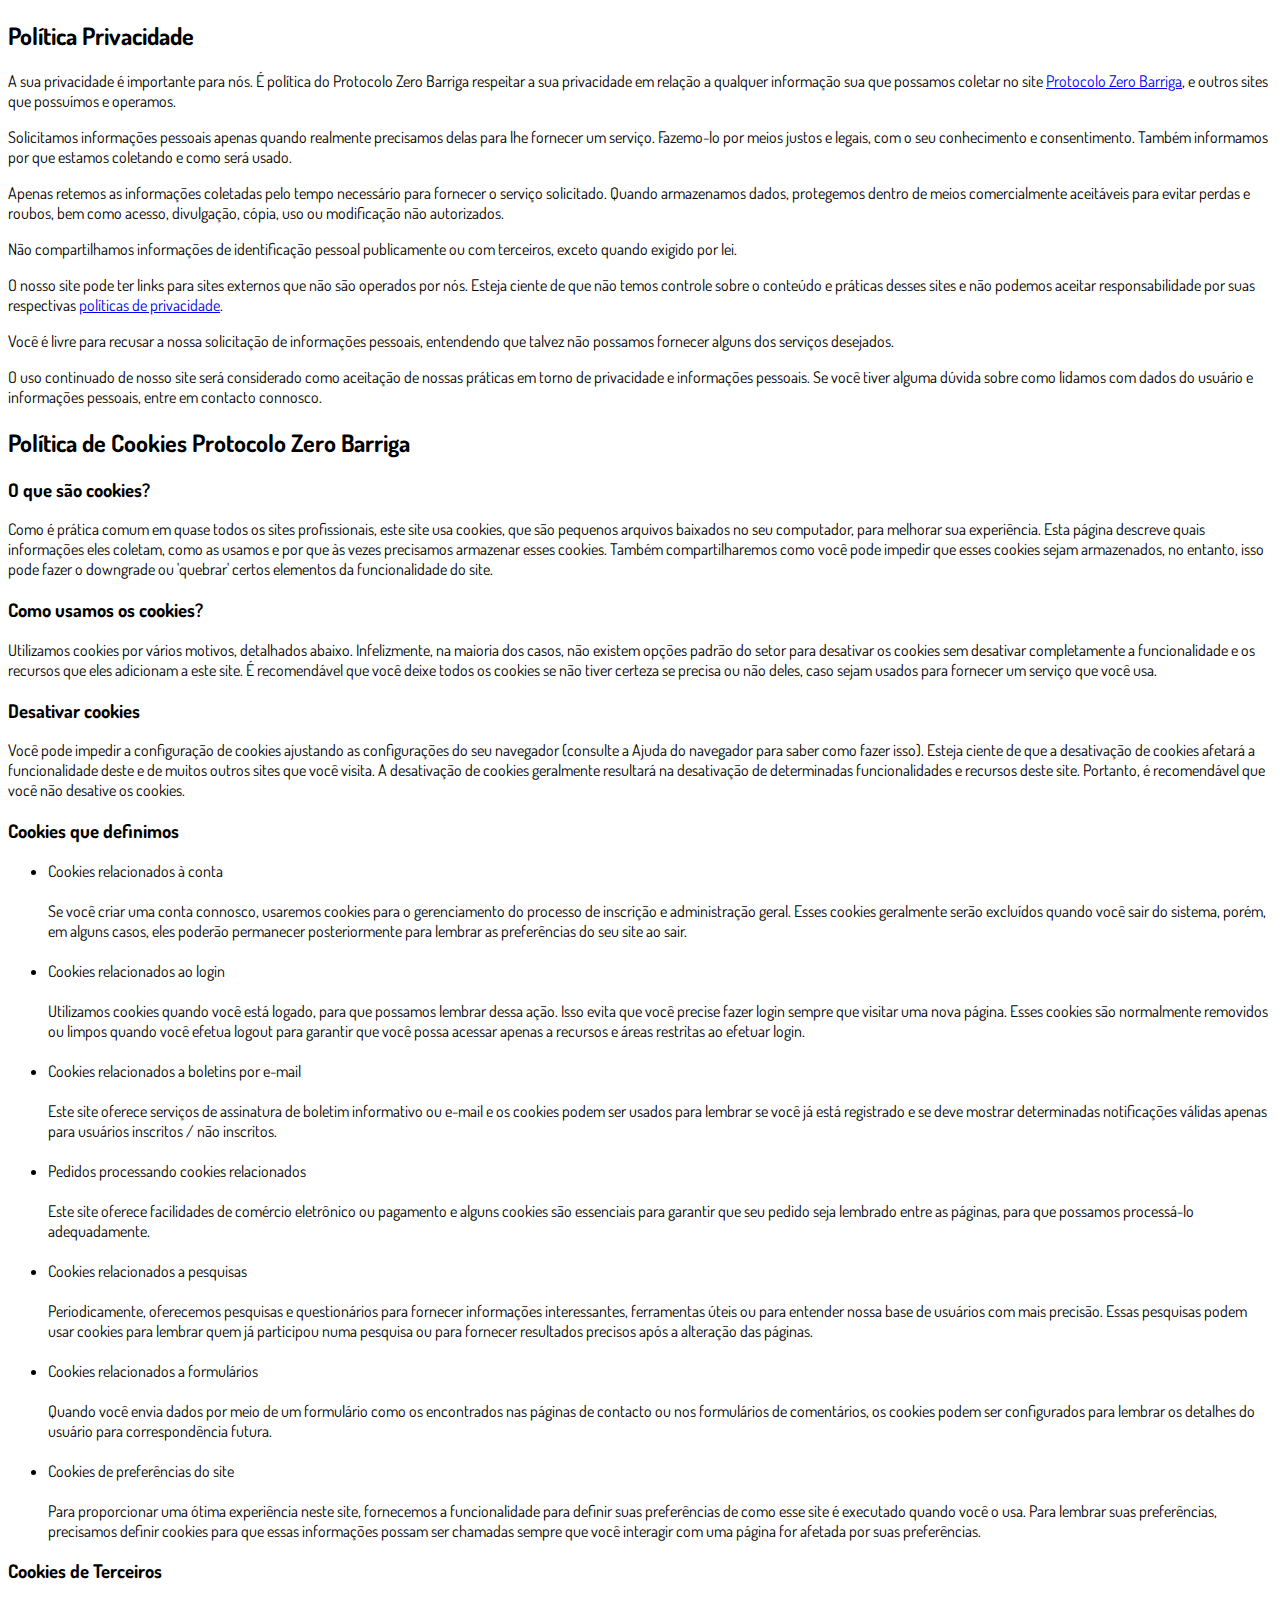
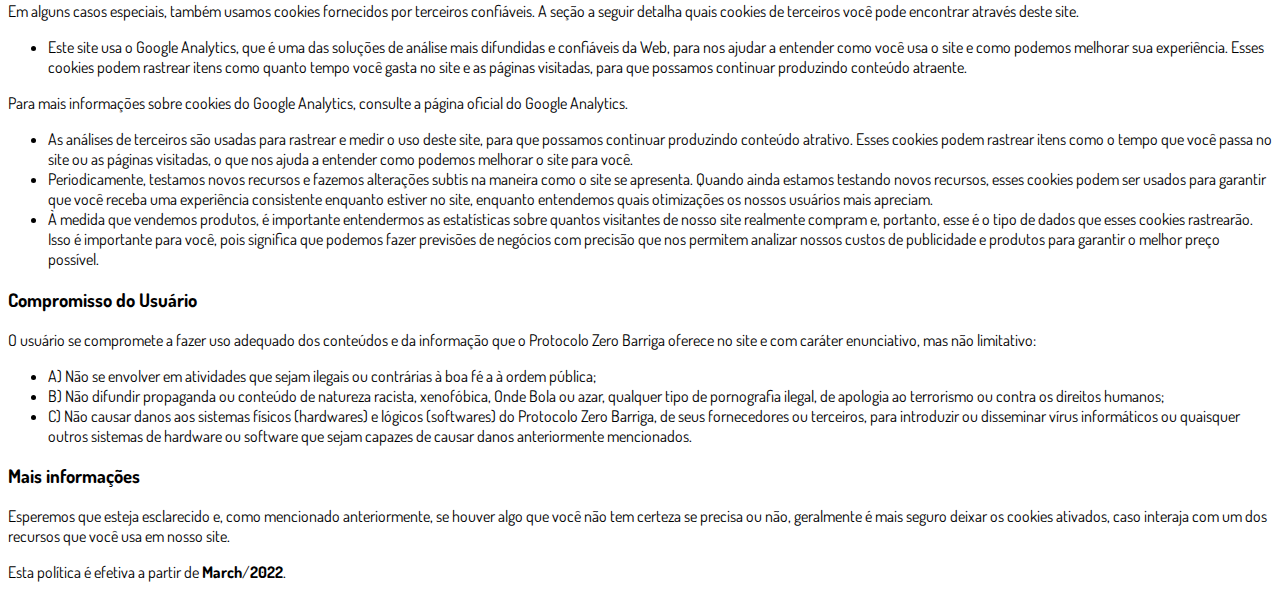
<file: privacidade.html>
<!DOCTYPE html>
<html lang="pt-br">
  <head>
    <meta charset="utf-8">
    <meta name="viewport" content="width=device-width, initial-scale=1, shrink-to-fit=no">

    <link rel="stylesheet" href="https://stackpath.bootstrapcdn.com/bootstrap/4.1.3/css/bootstrap.min.css" integrity="sha384-MCw98/SFnGE8fJT3GXwEOngsV7Zt27NXFoaoApmYm81iuXoPkFOJwJ8ERdknLPMO" crossorigin="anonymous">

    <link rel="preconnect" href="https://fonts.googleapis.com">
    <link rel="preconnect" href="https://fonts.gstatic.com" crossorigin>
    <link href="https://fonts.googleapis.com/css2?family=Dosis:wght@200;300;400;500;600;700;800&display=swap" rel="stylesheet">
    
    <!-- Ícone da Página -->
    <link rel="shortcut icon" type="image/jpg" href="./assets/img/favicon.png">

    <!-- Título da Página -->
    <title>Política de Privacidade | Protocolo Zero Barriga</title>
    
    <style type="text/css">
      body {
        font-family: 'Dosis', sans-serif;
      }
    </style>

  </head>
  <body>
    
    <div class="container py-5">
      <div class="row justify-content-center">
        <div class="col-lg-8">
          <h2>Política Privacidade</h2>                    <p>A sua privacidade é importante para nós. É política do Protocolo Zero Barriga respeitar a sua privacidade em relação a qualquer informação sua que possamos coletar no site <a href="#">Protocolo Zero Barriga</a>, e outros sites que possuímos e operamos.</p>                    <p>Solicitamos informações pessoais apenas quando realmente precisamos delas para lhe fornecer um serviço. Fazemo-lo por meios justos e legais, com o seu conhecimento e consentimento. Também informamos por que estamos coletando e como será usado.                    </p>                    <p>Apenas retemos as informações coletadas pelo tempo necessário para fornecer o serviço solicitado. Quando armazenamos dados, protegemos dentro de meios comercialmente aceitáveis ​​para evitar perdas e roubos, bem como acesso, divulgação, cópia, uso ou                        modificação não autorizados.</p>                    <p>Não compartilhamos informações de identificação pessoal publicamente ou com terceiros, exceto quando exigido por lei.</p>                    <p>O nosso site pode ter links para sites externos que não são operados por nós. Esteja ciente de que não temos controle sobre o conteúdo e práticas desses sites e não podemos aceitar responsabilidade por suas respectivas <a href='https://politicaprivacidade.com' target='_BLANK'>políticas de privacidade</a>.                    </p>                    <p>Você é livre para recusar a nossa solicitação de informações pessoais, entendendo que talvez não possamos fornecer alguns dos serviços desejados.</p>                    <p>O uso continuado de nosso site será considerado como aceitação de nossas práticas em torno de privacidade e informações pessoais. Se você tiver alguma dúvida sobre como lidamos com dados do usuário e informações pessoais, entre em contacto connosco.</p>                    <h2>Política de Cookies Protocolo Zero Barriga</h2>                    <h3>O que são cookies?</h3>                    <p>Como é prática comum em quase todos os sites profissionais, este site usa cookies, que são pequenos arquivos baixados no seu computador, para melhorar sua experiência. Esta página descreve quais informações eles coletam, como as usamos e por que às vezes                        precisamos armazenar esses cookies. Também compartilharemos como você pode impedir que esses cookies sejam armazenados, no entanto, isso pode fazer o downgrade ou 'quebrar' certos elementos da funcionalidade do site.</p>                    <h3>Como usamos os cookies?</h3>                    <p>Utilizamos cookies por vários motivos, detalhados abaixo. Infelizmente, na maioria dos casos, não existem opções padrão do setor para desativar os cookies sem desativar completamente a funcionalidade e os recursos que eles adicionam a este site. É recomendável                        que você deixe todos os cookies se não tiver certeza se precisa ou não deles, caso sejam usados ​​para fornecer um serviço que você usa.</p>                    <h3>Desativar cookies</h3>                    <p>Você pode impedir a configuração de cookies ajustando as configurações do seu navegador (consulte a Ajuda do navegador para saber como fazer isso). Esteja ciente de que a desativação de cookies afetará a funcionalidade deste e de muitos outros sites que                        você visita. A desativação de cookies geralmente resultará na desativação de determinadas funcionalidades e recursos deste site. Portanto, é recomendável que você não desative os cookies.</p>                    <h3>Cookies que definimos</h3>                    <ul>                        <li>                            Cookies relacionados à conta<br><br> Se você criar uma conta connosco, usaremos cookies para o gerenciamento do processo de inscrição e administração geral. Esses cookies geralmente serão excluídos quando você sair do sistema, porém, em alguns                            casos, eles poderão permanecer posteriormente para lembrar as preferências do seu site ao sair.<br><br>                        </li>                        <li>                            Cookies relacionados ao login<br><br> Utilizamos cookies quando você está logado, para que possamos lembrar dessa ação. Isso evita que você precise fazer login sempre que visitar uma nova página. Esses cookies são normalmente removidos ou limpos                            quando você efetua logout para garantir que você possa acessar apenas a recursos e áreas restritas ao efetuar login.<br><br>                        </li>                        <li>                            Cookies relacionados a boletins por e-mail<br><br> Este site oferece serviços de assinatura de boletim informativo ou e-mail e os cookies podem ser usados ​​para lembrar se você já está registrado e se deve mostrar determinadas notificações                            válidas apenas para usuários inscritos / não inscritos.<br><br>                        </li>                        <li>                            Pedidos processando cookies relacionados<br><br> Este site oferece facilidades de comércio eletrônico ou pagamento e alguns cookies são essenciais para garantir que seu pedido seja lembrado entre as páginas, para que possamos processá-lo adequadamente.<br><br>                        </li>                        <li>                            Cookies relacionados a pesquisas<br><br> Periodicamente, oferecemos pesquisas e questionários para fornecer informações interessantes, ferramentas úteis ou para entender nossa base de usuários com mais precisão. Essas pesquisas podem usar cookies                            para lembrar quem já participou numa pesquisa ou para fornecer resultados precisos após a alteração das páginas.<br><br>                        </li>                        <li>                            Cookies relacionados a formulários<br><br> Quando você envia dados por meio de um formulário como os encontrados nas páginas de contacto ou nos formulários de comentários, os cookies podem ser configurados para lembrar os detalhes do usuário                            para correspondência futura.<br><br>                        </li>                        <li>                            Cookies de preferências do site<br><br> Para proporcionar uma ótima experiência neste site, fornecemos a funcionalidade para definir suas preferências de como esse site é executado quando você o usa. Para lembrar suas preferências, precisamos                            definir cookies para que essas informações possam ser chamadas sempre que você interagir com uma página for afetada por suas preferências.<br>                        </li>                    </ul>                    <h3>Cookies de Terceiros</h3>                    <p>Em alguns casos especiais, também usamos cookies fornecidos por terceiros confiáveis. A seção a seguir detalha quais cookies de terceiros você pode encontrar através deste site.</p>                    <ul>                        <li>                            Este site usa o Google Analytics, que é uma das soluções de análise mais difundidas e confiáveis ​​da Web, para nos ajudar a entender como você usa o site e como podemos melhorar sua experiência. Esses cookies podem rastrear itens como quanto tempo                            você gasta no site e as páginas visitadas, para que possamos continuar produzindo conteúdo atraente.                        </li>                    </ul>                    <p>Para mais informações sobre cookies do Google Analytics, consulte a página oficial do Google Analytics.</p>                    <ul>                        <li>                            As análises de terceiros são usadas para rastrear e medir o uso deste site, para que possamos continuar produzindo conteúdo atrativo. Esses cookies podem rastrear itens como o tempo que você passa no site ou as páginas visitadas, o que nos ajuda a entender                            como podemos melhorar o site para você.</li>                        <li>                            Periodicamente, testamos novos recursos e fazemos alterações subtis na maneira como o site se apresenta. Quando ainda estamos testando novos recursos, esses cookies podem ser usados ​​para garantir que você receba uma experiência consistente enquanto                            estiver no site, enquanto entendemos quais otimizações os nossos usuários mais apreciam.</li>                        <li>                            À medida que vendemos produtos, é importante entendermos as estatísticas sobre quantos visitantes de nosso site realmente compram e, portanto, esse é o tipo de dados que esses cookies rastrearão. Isso é importante para você, pois significa que podemos                            fazer previsões de negócios com precisão que nos permitem analizar nossos custos de publicidade e produtos para garantir o melhor preço possível.</li>                                            </ul>                    <h3>Compromisso do Usuário</h3>                                <p>O usuário se compromete a fazer uso adequado dos conteúdos e da informação que o Protocolo Zero Barriga oferece no site e com caráter enunciativo, mas não limitativo:</p>                                        <ul>                        <li>A) Não se envolver em atividades que sejam ilegais ou contrárias à boa fé a à ordem pública;</li>                        <li>B) Não difundir propaganda ou conteúdo de natureza racista, xenofóbica, <a style='color: inherit !important; text-decoration:none !important;' href='https://ondeapostar.pt/onde-da-a-bola/'>Onde Bola</a> ou azar, qualquer tipo de pornografia ilegal, de apologia ao terrorismo ou contra os direitos humanos;</li>                        <li>C) Não causar danos aos sistemas físicos (hardwares) e lógicos (softwares) do Protocolo Zero Barriga, de seus fornecedores ou terceiros, para introduzir ou disseminar vírus informáticos ou quaisquer outros sistemas de hardware ou software que sejam capazes de causar danos anteriormente mencionados.</li>                    </ul>                                        <h3>Mais informações</h3>                    <p>Esperemos que esteja esclarecido e, como mencionado anteriormente, se houver algo que você não tem certeza se precisa ou não, geralmente é mais seguro deixar os cookies ativados, caso interaja com um dos recursos que você usa em nosso site.</p>                    <p>Esta política é efetiva a partir de <strong>March</strong>/<strong>2022</strong>.</p>
        </div>
      </div>
    </div>

    <script src="https://code.jquery.com/jquery-3.3.1.slim.min.js" integrity="sha384-q8i/X+965DzO0rT7abK41JStQIAqVgRVzpbzo5smXKp4YfRvH+8abtTE1Pi6jizo" crossorigin="anonymous"></script>
    <script src="https://cdnjs.cloudflare.com/ajax/libs/popper.js/1.14.3/umd/popper.min.js" integrity="sha384-ZMP7rVo3mIykV+2+9J3UJ46jBk0WLaUAdn689aCwoqbBJiSnjAK/l8WvCWPIPm49" crossorigin="anonymous"></script>
    <script src="https://stackpath.bootstrapcdn.com/bootstrap/4.1.3/js/bootstrap.min.js" integrity="sha384-ChfqqxuZUCnJSK3+MXmPNIyE6ZbWh2IMqE241rYiqJxyMiZ6OW/JmZQ5stwEULTy" crossorigin="anonymous"></script>
  </body>
</html>
</file>
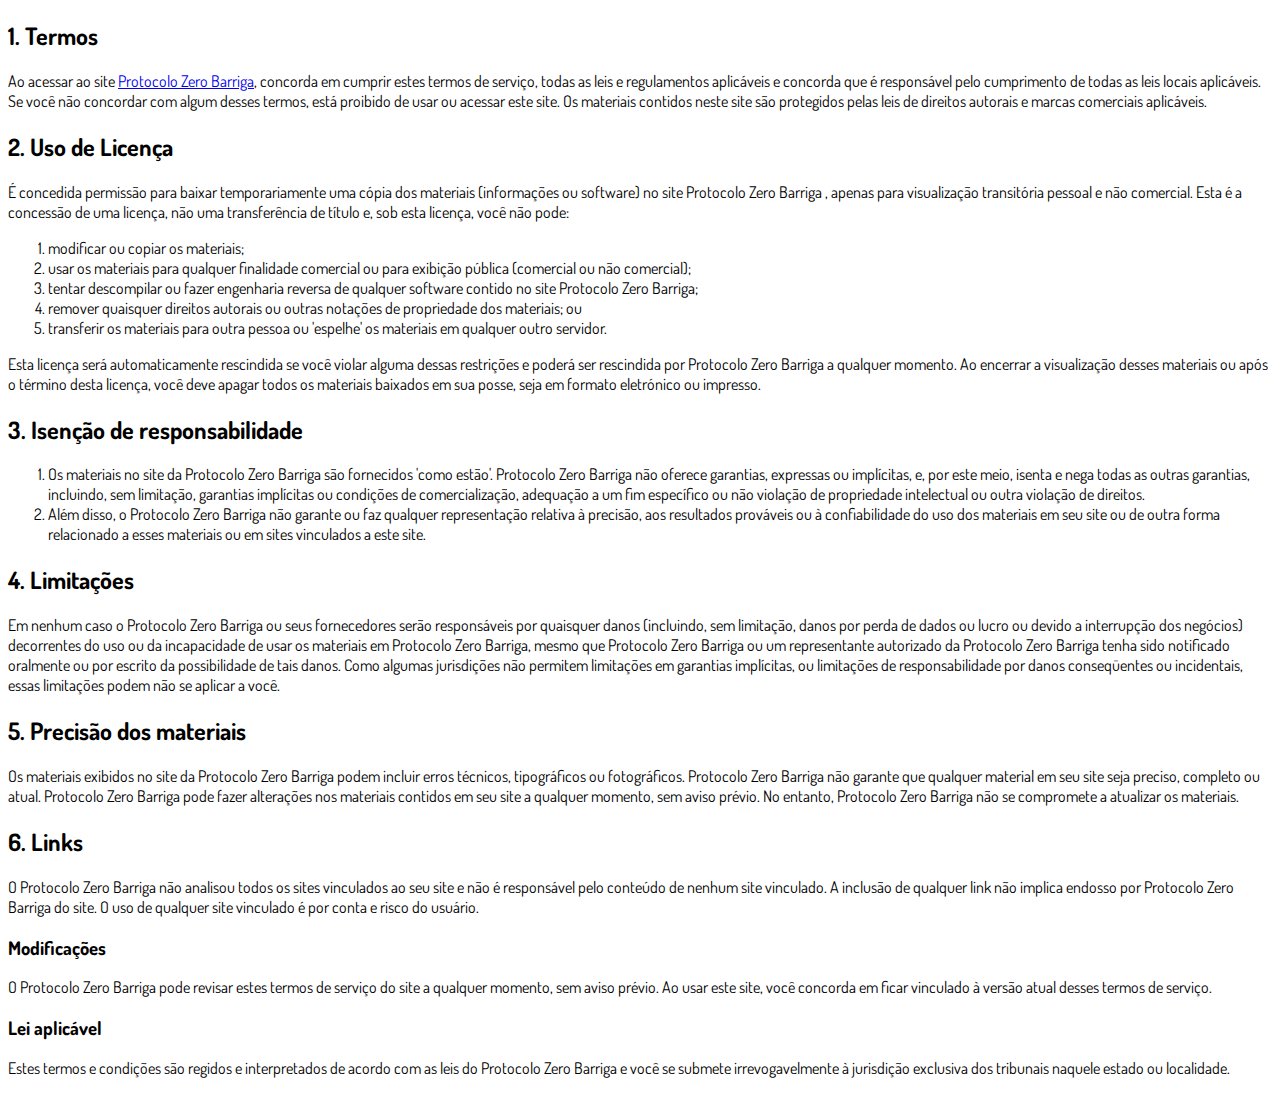
<file: termos.html>
<!DOCTYPE html>
<html lang="pt-br">
  <head>
    <meta charset="utf-8">
    <meta name="viewport" content="width=device-width, initial-scale=1, shrink-to-fit=no">

    <link rel="stylesheet" href="https://stackpath.bootstrapcdn.com/bootstrap/4.1.3/css/bootstrap.min.css" integrity="sha384-MCw98/SFnGE8fJT3GXwEOngsV7Zt27NXFoaoApmYm81iuXoPkFOJwJ8ERdknLPMO" crossorigin="anonymous">

    <link rel="preconnect" href="https://fonts.googleapis.com">
    <link rel="preconnect" href="https://fonts.gstatic.com" crossorigin>
    <link href="https://fonts.googleapis.com/css2?family=Dosis:wght@200;300;400;500;600;700;800&display=swap" rel="stylesheet">
    
    <!-- Ícone da Página -->
    <link rel="shortcut icon" type="image/jpg" href="./assets/img/favicon.png">

    <!-- Título da Página -->
    <title>Termos de Uso | Protocolo Zero Barriga</title>
    
    <style type="text/css">
      body {
        font-family: 'Dosis', sans-serif;
      }
    </style>

  </head>
  <body>
    
    <div class="container py-5">
      <div class="row justify-content-center">
        <div class="col-lg-8">
          <h2>1. Termos</h2>            <p>Ao acessar ao site <a href='#'>Protocolo Zero Barriga</a>, concorda em cumprir estes termos de serviço, todas as leis e regulamentos aplicáveis ​​e concorda que é responsável pelo cumprimento de todas as leis locais aplicáveis. Se você não concordar com algum                desses termos, está proibido de usar ou acessar este site. Os materiais contidos neste site são protegidos pelas leis de direitos autorais e marcas comerciais aplicáveis.</p>            <h2>2. Uso de Licença</h2>            <p>É concedida permissão para baixar temporariamente uma cópia dos materiais (informações ou software) no site Protocolo Zero Barriga , apenas para visualização transitória pessoal e não comercial. Esta é a concessão de uma licença, não uma transferência de título e,                sob esta licença, você não pode: </p>            <ol>            <li>modificar ou copiar os materiais;  </li>            <li>usar os materiais para qualquer finalidade comercial ou para exibição pública (comercial ou não comercial);  </li>            <li>tentar descompilar ou fazer engenharia reversa de qualquer software contido no site Protocolo Zero Barriga;  </li>            <li>remover quaisquer direitos autorais ou outras notações de propriedade dos materiais; ou  </li>            <li>transferir os materiais para outra pessoa ou 'espelhe' os materiais em qualquer outro servidor.</li>            </ol>            <p>Esta licença será automaticamente rescindida se você violar alguma dessas restrições e poderá ser rescindida por Protocolo Zero Barriga a qualquer momento. Ao encerrar a visualização desses materiais ou após o término desta licença, você deve apagar todos os materiais                baixados em sua posse, seja em formato eletrónico ou impresso.</p>            <h2>3. Isenção de responsabilidade</h2>            <ol>            <li>Os materiais no site da Protocolo Zero Barriga são fornecidos 'como estão'. Protocolo Zero Barriga não oferece garantias, expressas ou implícitas, e, por este meio, isenta e nega todas as outras garantias, incluindo, sem limitação, garantias implícitas ou condições de comercialização,            adequação a um fim específico ou não violação de propriedade intelectual ou outra violação de direitos. </li>            <li>Além disso, o Protocolo Zero Barriga não garante ou faz qualquer representação relativa à precisão, aos resultados prováveis ​​ou à confiabilidade do uso dos            materiais em seu site ou de outra forma relacionado a esses materiais ou em sites vinculados a este site.</li>            </ol>            <h2>4. Limitações</h2>            <p>Em nenhum caso o Protocolo Zero Barriga ou seus fornecedores serão responsáveis ​​por quaisquer danos (incluindo, sem limitação, danos por perda de dados ou lucro ou devido a interrupção dos negócios) decorrentes do uso ou da incapacidade de usar os materiais em Protocolo Zero Barriga,                mesmo que Protocolo Zero Barriga ou um representante autorizado da Protocolo Zero Barriga tenha sido notificado oralmente ou por escrito da possibilidade de tais danos. Como algumas jurisdições não permitem limitações em garantias implícitas, ou limitações de responsabilidade                por danos conseqüentes ou incidentais, essas limitações podem não se aplicar a você.</p>            <h2>5. Precisão dos materiais</h2>            <p>Os materiais exibidos no site da Protocolo Zero Barriga podem incluir erros técnicos, tipográficos ou fotográficos. Protocolo Zero Barriga não garante que qualquer material em seu site seja preciso, completo ou atual. Protocolo Zero Barriga pode fazer alterações nos materiais contidos em seu                site a qualquer momento, sem aviso prévio. No entanto, Protocolo Zero Barriga não se compromete a atualizar os materiais.</p>            <h2>6. Links</h2>            <p>O Protocolo Zero Barriga não analisou todos os sites vinculados ao seu site e não é responsável pelo conteúdo de nenhum site vinculado. A inclusão de qualquer link não implica endosso por Protocolo Zero Barriga do site. O uso de qualquer site vinculado é por conta e risco do usuário.</p>            </p>            <h3>Modificações</h3>            <p>O Protocolo Zero Barriga pode revisar estes termos de serviço do site a qualquer momento, sem aviso prévio. Ao usar este site, você concorda em ficar vinculado à versão atual desses termos de serviço.</p>            <h3>Lei aplicável</h3>            <p>Estes termos e condições são regidos e interpretados de acordo com as leis do Protocolo Zero Barriga e você se submete irrevogavelmente à jurisdição exclusiva dos tribunais naquele estado ou localidade.</p>
        </div>
      </div>
    </div>

    <script src="https://code.jquery.com/jquery-3.3.1.slim.min.js" integrity="sha384-q8i/X+965DzO0rT7abK41JStQIAqVgRVzpbzo5smXKp4YfRvH+8abtTE1Pi6jizo" crossorigin="anonymous"></script>
    <script src="https://cdnjs.cloudflare.com/ajax/libs/popper.js/1.14.3/umd/popper.min.js" integrity="sha384-ZMP7rVo3mIykV+2+9J3UJ46jBk0WLaUAdn689aCwoqbBJiSnjAK/l8WvCWPIPm49" crossorigin="anonymous"></script>
    <script src="https://stackpath.bootstrapcdn.com/bootstrap/4.1.3/js/bootstrap.min.js" integrity="sha384-ChfqqxuZUCnJSK3+MXmPNIyE6ZbWh2IMqE241rYiqJxyMiZ6OW/JmZQ5stwEULTy" crossorigin="anonymous"></script>
  </body>
</html>
</file>
<file: assets/css/com.css>
@media (max-width: 768px) {
  .video-player {
    width: 100%;
    background: 0 0;
  }
  .video-player iframe {
    width: 100%;
    height: 100%;
    top: 0;
    margin: auto;
  }
  #frame {
    width: 100%;
    height: 100%;
    top: 0;
    margin: auto;
  }
}

* {
  font-family: helvetica, arial, sans-serif;
}

body {
  font-size: 16px;
}

.fb-comments {
  border: 1px solid #e9ebee;
  border-radius: 3px;
  padding: 0 15px;
  padding-bottom: 15px;
  margin: auto;
  position: relative;
  color: #4267b2;
}

.fb-comments-header {
  padding: 15px 0;
  border-bottom: 1px solid #e9ebee;
}

.fb-comments-header span {
  color: #000;
  font-weight: 700;
  font-size: 0.9em;
}

.fb-comments-comment {
  border: none;
  padding: 0;
  margin: 10px 0;
  width: 100%;
}

.fb-comments-reply-wrapper {
  margin-left: 60px;
  border-left: 1px dotted #e9ebee;
  padding-left: 5px;
}

tr,
td {
  border: none;
  margin: 0;
}

td {
  padding: 2.5px;
}

tr {
  padding: 2.5px 0;
}

.fb-comments-comment-img {
  vertical-align: top;
  width: 48px;
  padding-right: 5px;
}

.fb-comments-comment-img img {
  max-width: 48px;
  border-radius: 25px;
}

.fb-comments-comment-name {
  font-size: 0.85em;
}

.fb-comments-comment-name name {
  color: #365899;
  text-decoration: none;
  font-weight: 700;
  cursor: pointer;
  cursor: hand;
}

.fb-comments-comment-name name:hover {
  text-decoration: underline;
}

.fb-comments-comment-name occupation {
  color: #90949c;
}

.fb-comments-comment-text {
  font-size: 0.9em;
  color: #000;
  border-radius: 21px;
  background-color: #eaebef;
  padding: 10px 20px;
}

.fb-comments-comment-actions like,
.fb-comments-comment-actions reply {
  font-size: 0.75em;
  color: #4267b2;
  text-decoration: none;
  cursor: pointer;
  cursor: hand;
}

.fb-comments-comment-actions like.liked {
  color: #90949c;
}

.fb-comments-comment-actions like:hover,
.fb-comments-comment-actions reply:hover {
  text-decoration: underline;
}

.fb-comments-comment-actions likes {
  font-size: 13px;
  background: url(https://cloudcode.site/likes.png);
  background-repeat: no-repeat;
  padding-left: 43px;
  padding-right: 6px;
  padding-top: 3px;
  padding-bottom: 2px;
  margin-top: -10px;
  float: right;
  background-color: #fff;
  border: solid #eaebef;
  border-radius: 19px;
}

.fb-comments-comment-actions date {
  font-size: 0.75em;
  color: #90949c;
  text-decoration: none;
  cursor: pointer;
  cursor: hand;
}

.fb-comments-comment-actions date:hover {
  text-decoration: underline;
}

.fb-comments-loadmore {
  background: #4080ff;
  border: 1px solid #4080ff;
  border-radius: 3px;
  box-sizing: border-box;
  color: #fff;
  font-size: 14px;
  padding: 0.875em;
  text-shadow: none;
  width: 100%;
  font-weight: 700;
  cursor: hand;
  cursor: pointer;
}

.fb-reply-input {
  border: 1px solid lightgrey;
  border-radius: 3px;
  width: 100%;
  padding: 5px 7.5px;
  font-size: 0.75em;
  color: #000;
  outline: none;
}

.fb-reply-input:hover,
.fb-reply-button:hover {
  outline: none;
}

.fb-reply-button {
  background: #4080ff;
  border: 1px solid #4080ff;
  border-radius: 3px;
  box-sizing: border-box;
  color: #fff;
  font-size: 0.75em;
  padding: 5px 7.5px;
  text-shadow: none;
  width: 100%;
  font-weight: 700;
  cursor: hand;
  cursor: pointer;
  outline: none;
}

.bbtn {
  width: 100%;
  max-width: 449px;
}

@media (max-width: 768px) {
  .video-player {
    margin-top: 0 !important;
  }
}

.a-btn {
      text-decoration: none;
      -webkit-font-smoothing: antialiased;
      margin: 0;
      border: 0; 
      font: inherit; 
      vertical-align: baseline;
      color: #2e82bc; 
      outline: 0; 
      line-height: 1; 
      text-align: center; 
      position:relative!important; display: inline-block!important;
      border-style: solid; 
      width: 100%; padding-left: 0!important; padding-right: 0!important; 
      margin-bottom: 10px; 
      padding: 22px 44px; border-color: #ff5535; border-width: 0px; 
      border-radius: 6px; 
      background: linear-gradient(to bottom, #ff6600 0%, #ff5535 100%); 
      box-shadow: 0px 1px 1px 0px rgba(0,0,0,0.5); 
      text-decoration: none!important;
    }
    .span-btn {
      text-decoration: none;
      -webkit-font-smoothing: antialiased; 
      text-align: center;
      margin: 0; 
      border: 0; 
      font: inherit;
      vertical-align: baseline;
      display: block; 
      position: relative; 
      z-index: 1; 
      padding: 0 15px; 
      white-space: normal; 
      font-size: 25px;
      color: #ffffff; 
      font-family: Oswald; 
      font-weight: bold; 
      text-shadow: #000000 0px 1px 0px;
      text-decoration: none;
    }
    .span-btn2 {
      -webkit-font-smoothing: antialiased; 
      text-align: center;
      padding: 0; border: 0;
      font: inherit; 
      vertical-align: baseline; 
      display: block; 
      position: relative;
      z-index: 1; 
      margin: .2em 0 -.5em; 
      font-size: 15px; 
      color: #f5e051; 
      font-family: Cabin; 
      font-weight: bold; 
      font-style: italic;
      text-shadow: #000000 0px 1px 0px;
    }
</file>
